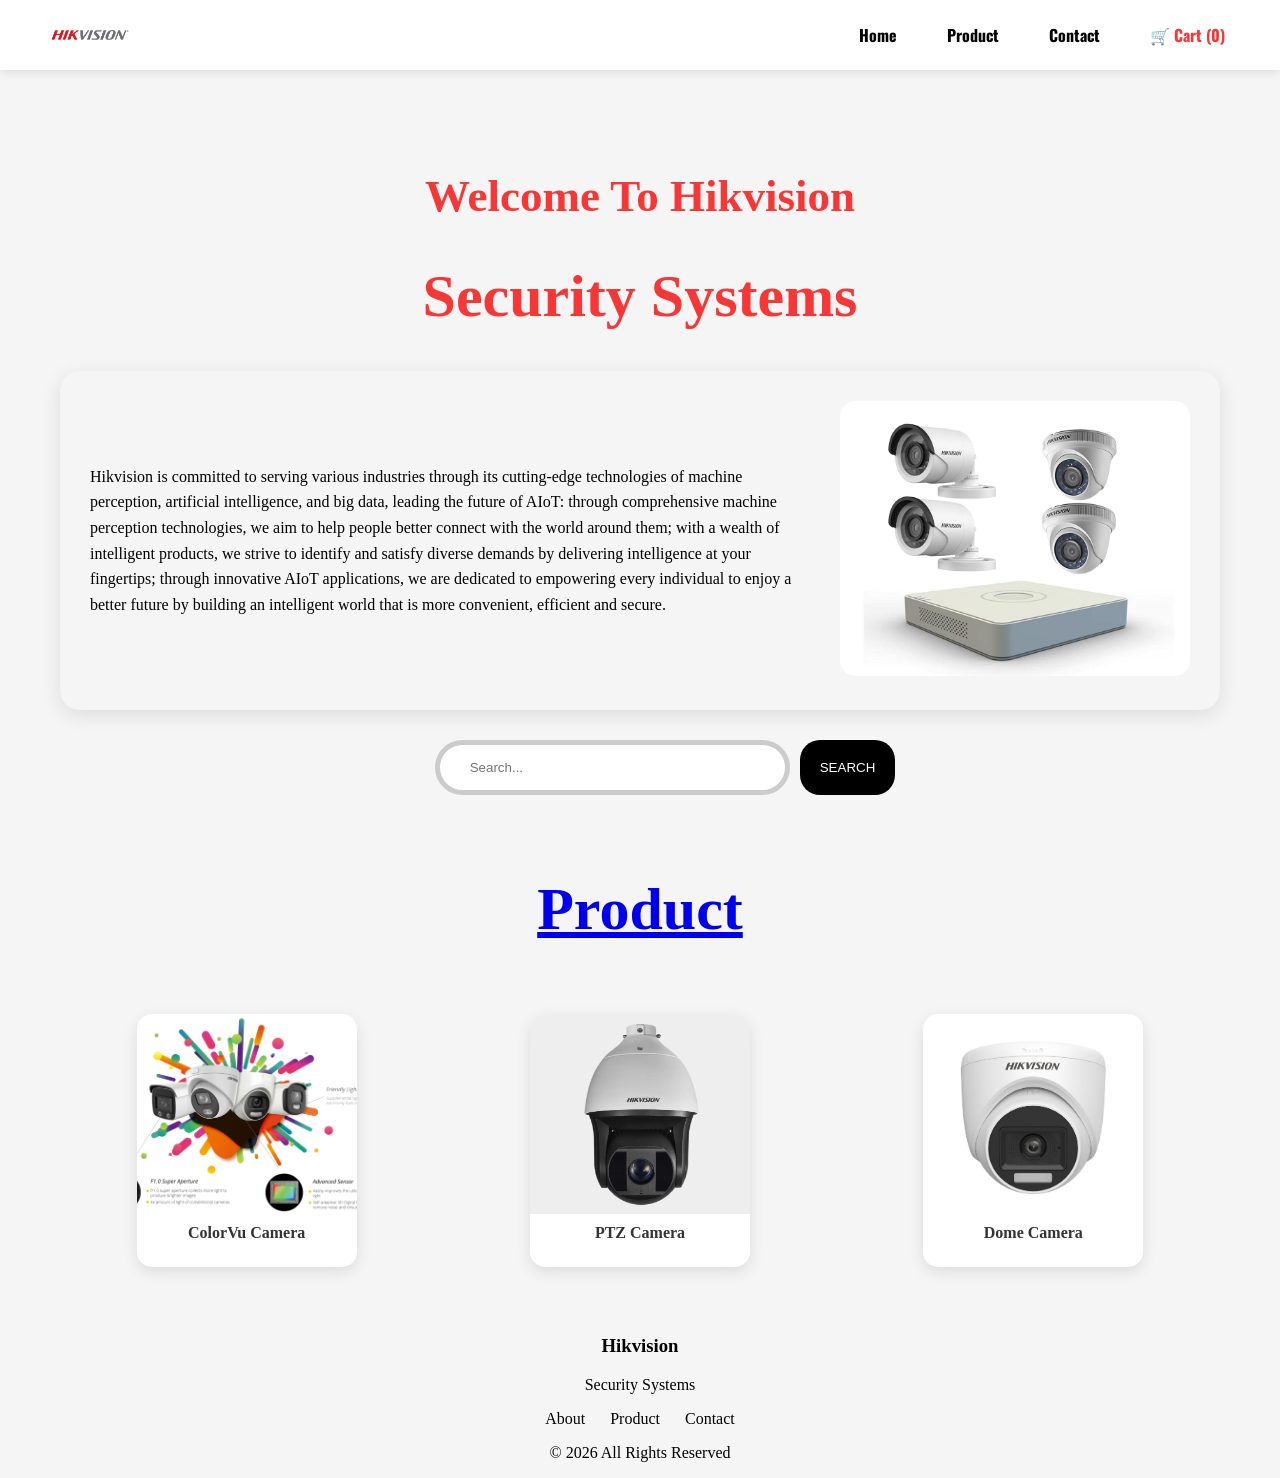
<file: index.html>
<!doctype html>
<html lang="en">
<head>
  <link rel="preconnect" href="https://fonts.googleapis.com">
  <link rel="preconnect" href="https://fonts.gstatic.com" crossorigin>
  <link href="https://fonts.googleapis.com/css2?family=Oswald:wght@200..700&display=swap" rel="stylesheet">
  <link rel="stylesheet" href="style.css" />
  <title>Welcome</title>
  <meta name="viewport" content="width=device-width, initial-scale=1.0">
</head>

<body>
  
  <div class="header oswald-class">
    <div class="header-left">
      <div class="menu-icon" onclick="toggleMenu()">
        ☰
      </div>
      <img class="logo" src="images/Hikvision-Logo.wine.png" alt="Logo">
    </div>
    
    <div class="header-links">
      <a href="index.html">Home</a>
      <a href="products.html">Product</a>
      <a href="contact.html">Contact</a>
      <a href="cart.html" class="cart-nav-link">
        🛒 Cart (<span id="cart-count">0</span>)
      </a>
    </div>
  </div>

  <div id="HOME">
    <div class="hero-title">
      <h2>Welcome To Hikvision</h2>
      <h1>Security Systems</h1>
    </div>
    <div class="hero-box">
      <div class="hero-text">
        <p>
          Hikvision is committed to serving various industries through its cutting-edge technologies of machine perception, artificial intelligence, and big data, leading the future of AIoT: through comprehensive machine perception technologies, we aim to help people better connect with the world around them; with a wealth of intelligent products, we strive to identify and satisfy diverse demands by delivering intelligence at your fingertips; through innovative AIoT applications, we are dedicated to empowering every individual to enjoy a better future by building an intelligent world that is more convenient, efficient and secure.
        </p>
      </div>
      <div class="hero-image">
        <img src="images/51ctdk6RR6L.jpg" alt="Hero Image" />
      </div>
    </div>
  </div>

  <div class="Landing-Page-search">
    <input
      type="text"
      id="searchInput"
      placeholder="Search..."
      onkeyup="searchPage()"
    />
    <button onclick="searchPage()">SEARCH</button>
  </div>
  
  <div id="searchResults" class="search-results"></div>
<div class="home-products">

  <h1 class="products-title">
    <a href="products.html">Product</a></h1>

  <div class="product-container">

    <div class="card">
      <img src="images/colorvu-image.png">
      <h3>ColorVu Camera</h3>
      
    </div>

    <div class="card">
      <img src="images/HIKVISIONPTZ.png">
      <h3>PTZ Camera</h3>
    </div>

    <div class="card">
      <img src="images/dome.jpg">
      <h3>Dome Camera</h3>
    </div>

  </div>

</div>

</div>

  <div id="contact" class="contact-container"></div>

  <footer class="footer">
    <div class="footer-content">
      <h3>Hikvision</h3>
      <p>Security Systems</p>
    </div>
    <div class="footer-links">
      <a href="index.html">About</a>
      <a href="products.html">Product</a>
      <a href="contact.html">Contact</a>
    </div>
    <p class="copy">© 2026 All Rights Reserved</p>
  </footer>

  <script src="script.js"></script>
</body>
</html>
</file>
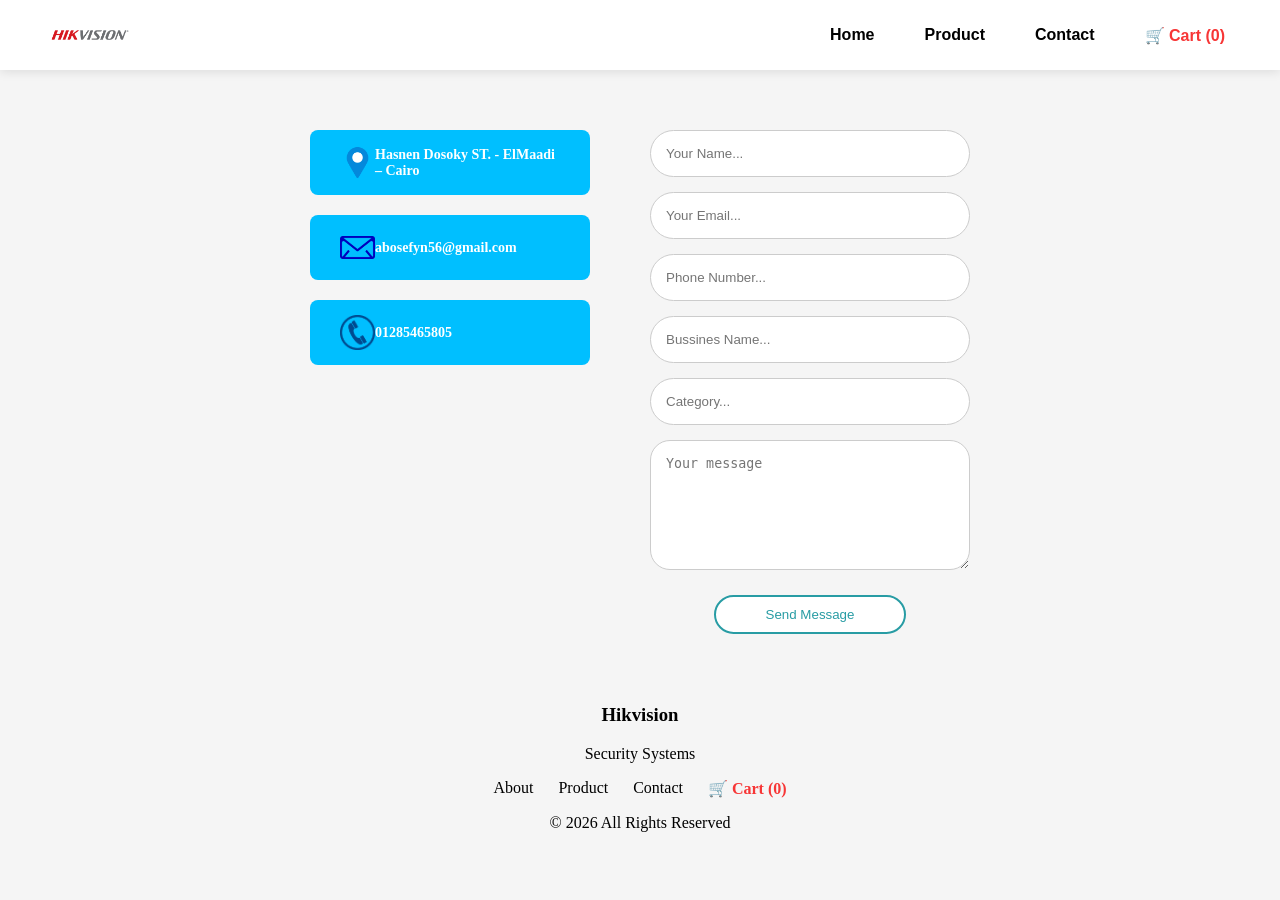
<file: contact.html>
<!DOCTYPE html>

<html>

<head>

  <title>Contact</title>

  <link rel="stylesheet" href="style.css">

  <meta name="viewport" content="width=device-width, initial-scale=1.0">

</head>

<body>

<div class="header oswald-class">

  <div class="header-left">
    <div class="menu-icon" onclick="toggleMenu()">
  ☰
</div>
    <img class="logo" src="images/Hikvision-Logo.wine.png">
  </div>

  <div class="header-links">
    <a href="index.html">Home</a>
    <a href="products.html">Product</a>
    <a href="contact.html">Contact</a>
    <a href="cart.html" class="cart-nav-link">🛒 Cart (<span id="cart-count">0</span>)</a>

  </div>
  <script src="script.js"></script>
 
</div>
<div class="contact-wrapper">
<div class="contact-container">

      <div class="contact-card">
        <img src="images/free-location-icon-2955-thumb.png">
        <h3>Hasnen Dosoky ST. - ElMaadi – Cairo</h3>
      </div>

      <div class="contact-card">
        <img src="images/tl.webp">
        <h3>abosefyn56@gmail.com</h3>
      </div>

      <div class="contact-card">
        <img src="images/Phone_icon.png">
        <h3>01285465805</h3>
      </div>

    </div>

    <!-- الفورم -->
    <div class="connect-page">
      <input placeholder="Your Name..." />
      <input placeholder="Your Email..." />
      <input placeholder="Phone Number..." />
      <input placeholder="Bussines Name..." />
      <input placeholder="Category..." />
      <textarea placeholder="Your message"></textarea>
      <button>Send Message</button>
    </div>
</div>
 <footer class="footer">
    <div class="footer-content">
      <h3>Hikvision</h3>
      <p>Security Systems</p>
    </div>
    <div class="footer-links">
      <a href="index.html">About</a>
      <a href="products.html">Product</a>
      <a href="contact.html">Contact</a>
      <a href="cart.html" class="cart-nav-link">
        🛒 Cart (<span id="cart-count">0</span>)
      </a>
    </div>
    <p class="copy">© 2026 All Rights Reserved</p>
  </footer>
</body>

</html>
</file>
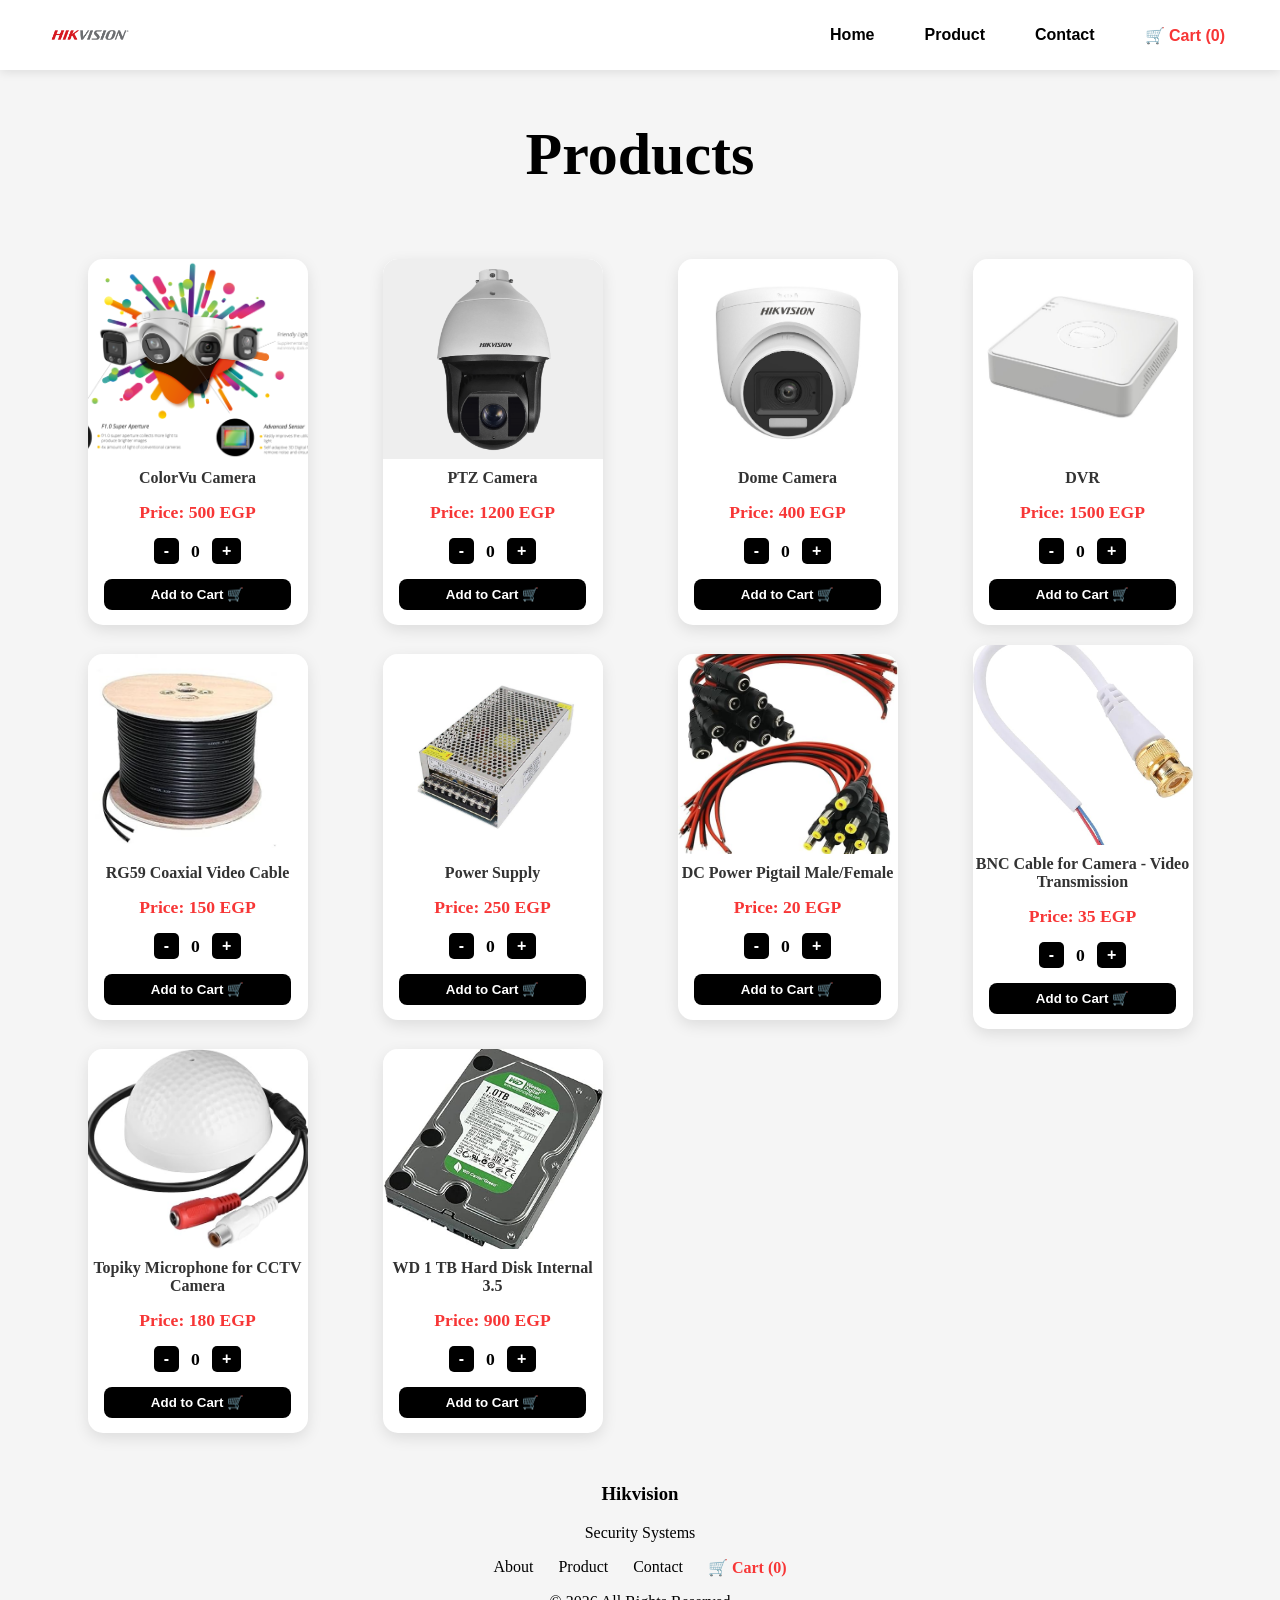
<file: products.html>
<!DOCTYPE html>
<html>
<head>
  <title>Products</title>
  <link rel="stylesheet" href="style.css">
  <meta name="viewport" content="width=device-width, initial-scale=1.0">
</head>
<body>
 <div class="header oswald-class">
    <div class="header-left">
      <div class="menu-icon" onclick="toggleMenu()">
        ☰
      </div>
      <img class="logo" src="images/Hikvision-Logo.wine.png" alt="Logo">
    </div>
    
    <div class="header-links">
      <a href="index.html">Home</a>
      <a href="products.html">Product</a>
      <a href="contact.html">Contact</a>
      <a href="cart.html" class="cart-nav-link">
        🛒 Cart (<span id="cart-count">0</span>)
      </a>
    </div>
  </div>

<h1 class="products-title">
  Products
</h1>

<div id="products" class="product-container"></div>
<script src="script.js"></script>
 <footer class="footer">
    <div class="footer-content">
      <h3>Hikvision</h3>
      <p>Security Systems</p>
    </div>
    <div class="footer-links">
      <a href="index.html">About</a>
      <a href="products.html">Product</a>
      <a href="contact.html">Contact</a>
      <a href="cart.html" class="cart-nav-link">
        🛒 Cart (<span id="cart-count">0</span>)
      </a>
    </div>
    <p class="copy">© 2026 All Rights Reserved</p>
  </footer>
</body>
</html>
</file>
<file: style.css>
body {
  margin: 0;
  overflow-x: hidden;
  padding-top: 70px;
  background-color: #f5f5f5;
}
.oswald-class {
  font-family: "Oswald", sans-serif;
  font-weight: bold;
}  
.header {
  background-color: white;
  display: flex;
  justify-content: space-between;
  align-items: center;
  padding: 0 40px;
  position: fixed;
  top: 0;
  left: 0;
  right: 0;
  width: 100%;
  box-sizing: border-box;
  z-index: 9999;
  box-shadow: 0 2px 10px rgba(0, 0, 0, 0.1);
  height: 70px;
}
.header-left {
  display: flex;
  align-items: center;
}
.logo  {
  width: 100px;
  height: auto;
}
.header-links a {
  color: black;
  padding: 15px;
  text-decoration: none;
  border-radius: 15px;
  display: inline-block;
  position: relative;
  transition: 0.3s ;
}
.header-links a:hover {
  color: red;
}
.header-links a::after {
  content: "";
  position: absolute;
  width: 0;
  height: 3px;
  background: red;
  left: 0;
  bottom: 0;
  transition: 0.3s;
}
.header-links a:hover::after {
  width: 100%;
}
.header-links{
  display: flex;
  align-items: center;
  gap: 20px;
}    
.header-links button{
  background-color: rgb(17, 17, 16);
  border-radius: 15px;
  padding: 5px 15px;
  color: rgb(218, 218, 243);
  border: none;
}
.header-links button:hover{
  background-color: red;
  cursor: pointer;
}

/* 🛒 تنسيق مخصص للينك الكارت في الهيدر */
.cart-nav-link {
  color: #f73636 !important;
  font-weight: bold;
}

.Landing-Page {
  display: flex;
  justify-content: space-between;
  align-items: center;
  padding:  40px;
  flex-wrap: wrap;
  min-height: 80vh;
}
.text {
  text-align: center;
  max-width: 80%;
}
.text h2 {
  margin-bottom: 10px;
}
.text h1 {
  margin-bottom: 36px; 
}
.Landing-Page-search input {
  padding: 15px;
  padding-left: 30px;
  width: 300px;
  border-radius: 50px;
  border: 5px solid #ccc;
  margin-left: 50px;
}
.Landing-Page-search {
  display: flex;
  justify-content:center;
  margin-top: 30px;
  gap: 10px;
}
.Landing-Page-search button {
  padding: 15px 20px;
  border-radius: 20px;
  border: none;
  background: black;
  color: white;
  cursor: pointer;
}
.Landing-Page-search button:hover{
  background-color: red;
}
.productsHeader{
  padding: 25px 50px ;
  text-align: center;
  font-size: 32px;
  font-weight: bold;
  margin: 30px 0;
}

/* 🌟 التصميم الموحد والأساسي لكروت المنتجات 🌟 */
.card {
  width: 100%;
  max-width: 220px;
  background: white;
  border-radius: 15px;
  overflow: hidden;
  box-shadow: 0 5px 15px rgba(0,0,0,0.1);
  text-align: center;
  transition: 0.4s;
  margin: auto;
  padding-bottom: 15px;
  display: flex;
  flex-direction: column;
  justify-content: space-between;
  box-sizing: border-box;
}
.card img {
  width: 100%;
  height: 200px;
  object-fit: cover;
  transition: 0.4s;
  border-radius: 15px 15px 0 0;
}
.card h3 {
  font-size: 16px;
  margin: 10px 0;
  color: #333;
}
.card:hover {
  transform: translateY(-5px);
}

/* 🛠️ خاص بطلبك: تصغير حجم الكروت المخصصة لنتائج البحث في الهوم تماماً لتبدو ملمومة */
#searchResults .card {
  max-width: 170px !important;
  padding-bottom: 10px;
}
#searchResults .card img {
  height: 120px !important;
}
#searchResults .card h3 {
  font-size: 13px !important;
  margin: 6px;
}
#searchResults .price {
  font-size: 0.9rem;
}
#searchResults .quantity-control button {
  padding: 2px 7px;
  font-size: 0.8rem;
}
#searchResults .add-to-cart-btn {
  font-size: 0.8rem;
  padding: 6px 10px;
}

/* 🛠️ كلاس الكارت النشط (Active) الموحد للسلايدر يميناً ويساراً */
.card.active {
  transform: scale(1.06) !important;
  border: 3px solid red !important;
  box-shadow: 0 0 20px rgba(255, 0, 0, 0.4) !important;
  z-index: 5;
}
.card.active img {
  border-bottom: 4px solid red;
}

/* 💲 تنسيقات عناصر السلة والكميات داخل الكروت */
.price {
  color: #f73636;
  font-size: 1.1rem;
  font-weight: bold;
  margin: 5px 0;
}
.quantity-control {
  display: flex;
  justify-content: center;
  align-items: center;
  margin: 10px 0;
  gap: 12px;
}
.quantity-control button {
  background-color: black;
  color: white;
  border: none;
  padding: 4px 10px;
  font-size: 1rem;
  font-weight: bold;
  cursor: pointer;
  border-radius: 5px;
  transition: 0.3s;
}
.quantity-control button:hover {
  background-color: red;
}
.quantity-control span {
  font-size: 1.1rem;
  font-weight: bold;
  color: black;
}
.add-to-cart-btn {
  background-color: black;
  color: white;
  border: none;
  padding: 8px 15px;
  font-weight: bold;
  cursor: pointer;
  border-radius: 8px;
  width: 85%;
  margin: 5px auto 0 auto;
  transition: 0.3s;
}
.add-to-cart-btn:hover {
  background-color: red;
}

/* الحاويات وتوزيع العناصر */
.search-results {
  width: 90%;
  max-width: 900px;
  margin: 30px auto;
  display: flex;
  justify-content: center;
  gap: 20px;
  flex-wrap: wrap;
}
.product-container {
  display: grid;
  grid-template-columns: repeat(auto-fit, minmax(220px, 1fr));
  gap: 20px;
  width: 100%;
  max-width: 1200px;
  margin: 30px auto;
  padding: 20px;
  box-sizing: border-box;
}

/* ❮ ❯ تنسيق أزرار السلايدر لتكون ثابتة وواضحة جداً في المنتصف */
.slider-buttons {
  display: flex;
  justify-content: center;
  align-items: center;
  gap: 25px;
  width: 100%;
  margin: 30px auto;
}
.slider-buttons button {
  width: 55px;
  height: 55px;
  border-radius: 50%;
  border: none;
  background: black;
  color: white;
  font-size: 26px;
  cursor: pointer;
  transition: 0.3s;
}
.slider-buttons button:hover {
  background: red;
}

/* التنسيقات الإضافية والصفحات الأخرى */
.item {
  text-align: center;
  padding: 15px;
  border-radius: 12px;
  transition: 0.3s;
  background: white;
  box-shadow: 0 5px 15px rgba(0, 0, 0, 0.1);
}
.item img {
  width: 250px;
  border-radius: 15px;
  transition: 0.4s;
}
.item p {
  margin-top: 10px;
  font-weight: bold;
  font-size: 20px;
  line-height: 1.6;
}
.item img:hover {
  transform: scale(1.08);
  border: 3px solid #007bff;
}
.item:hover {
  transform: translateY(-5px);
  box-shadow: 0 10px 20px rgba(0,0,0,0.2);
}
.zoom {
  transform: scale(1.3);
  transition: 0.3s;
  border: 3px solid #007bff;
  border-radius: 10px;
  z-index:999;
  position: relative;
  margin: 20px;
}
.footer {
  text-align: center;
  color: black;
  width: 100%;
}
.footer-links {
  display: flex;
  justify-content: center;
  gap: 25px;
  margin-top: 10px;
}
.footer a {
  color:black;
  text-decoration: none;
}
.products-title {
  text-align: center;
  font-size: 60px;
  font-weight: bold;
  margin: 50px 0;
  position: relative;
  transition: 0.3s;
  cursor: pointer;
}
.products-title:hover {
  color: red;
  letter-spacing: 5px;
  transform: scale(1.1);
}
.products-title::after {
  content: "";
  width: 0;
  height: 4px;
  background: red;
  position: absolute;
  left: 50%;
  bottom: -10px;
  transform: translateX(-50%);
  transition: 0.4s;
}
.products-title:hover::after {
  width: 180px;
}
.hikvistion-container {
  display: flex;
  gap: 30px;
  align-items: center;
  flex-wrap: wrap;
  justify-content: center;
}
.hero-title{
  text-align: center;
  margin-top: 100px;
  margin-bottom: 30px;
  font-size: 30px;
  color: #f73636;
}
.hero-box{
  display: flex;
  align-items: center;
  justify-content: space-between;
  gap: 40px;
  padding: 30px;
  margin: auto;
  max-width: 1100px;
  background: #f5f5f5;
  border-radius: 20px;
  box-shadow: 0 5px 20px rgba(0,0,0,0.1);
}
.hero-text{
  flex: 1;
  font-size: 16px;
  line-height: 1.6;
}
.hero-image img{
  width: 350px;
  max-width: 100%;
  border-radius: 15px;
}
.contact-container {
  display: flex;
  flex-direction: column;
  gap: 20px;
}
.contact-wrapper {
  display: flex;
  justify-content: center;
  align-items: flex-start;
  gap: 60px;
  max-width: 1200px;
  margin: 40px auto;
  padding: 20px;
  flex-wrap: wrap;
}
.contact-card {
  display: flex;
  align-items: center;
  padding: 15px 30px;
  background: deepskyblue;
  border-radius: 8px;
  width: 220px;
}
.contact-card img {
  width: 35px;
  height: 35px;
  object-fit: contain;
  background: transparent;
}
.contact-card h3 {
  font-size: 14px;
  margin: 0;
  color: white;
}
.connect-page {
  display: flex;
  flex-direction: column;
  min-width: 320px;
  gap: 15px;
}
.connect-page textarea {
  width: 100%;
  max-width: 350px;
  height: 130px;
  padding: 15px;
  border-radius: 20px;
  border: 1px solid #ccc;
  box-sizing: border-box;
}
.connect-page button {
  padding: 10px 50px;
  border-radius: 50px;
  border: 2px solid #289ca4;
  color: #289ca4;
  background-color: white;
  cursor: pointer;
  transition: 0.5s;
  display: block;
  margin: 10px auto;
}
.connect-page button:hover {
  background-color: skyblue;
}
.connect-page input {
  width: 100%;
  max-width: 350px;
  padding: 15px;
  border-radius: 50px;
  border: 1px solid #ccc;
  display: block;
  box-sizing: border-box;
}
#Contact h1{
  text-align: center;
  margin-bottom: 40px;
  font-size: 40px;
}
.menu-icon {
  display: none;
  font-size: 35px;
  cursor: pointer;
}

/* 📱 الميديا كويري لتوافق الموبايل */
@media (max-width: 768px) {
  .menu-icon {
    display: block;
  }
  .header {
    flex-wrap: wrap;
    flex-direction: row;
    justify-content: space-between;
    align-items: center;
  }
  .header-links {
    display: none;
    flex-direction: column;
    width: 100%;
    text-align: center;
    background: white;
    margin-top: 10px;
  }
  .header-links.active {
    display: flex;
  }
  .logo {
    width: 120px;
  }
  .Landing-Page {
    flex-direction: column;
    text-align: center;
    padding: 15px;
  }
  .Landing-Page-search {
    flex-direction: column;
    width: auto;
    align-items: center;
  }
  .Landing-Page-search input {
    width: 80%;
    margin-left: 0;
  }
  .Landing-Page-search button {
    width: 60%;
  }
  .hero-box {
    flex-direction: column;
    text-align: center;
  }
  .hero-image img {
    width: 220px;
  }
  .contact-wrapper {
    flex-direction: column;
    align-items: center;
    gap: 20px;
  }
  .connect-page input,
  .connect-page textarea {
    width: 90%;
  }
  .slider-buttons button {
    width: 45px;
    height: 45px;
    font-size: 20px;
  }
  .products-title {
    font-size: 35px;
  }
  .product-container {
    grid-template-columns: repeat(2, 1fr);
    gap: 15px;
    width: 95%;
    padding: 5px;
  }
  .card img {
    height: 120px;
  }
  .quantity-control span, .price {
    font-size: 0.9rem;
  }
  .add-to-cart-btn {
    font-size: 0.8rem;
    padding: 6px 10px;
  }
}
</file>
